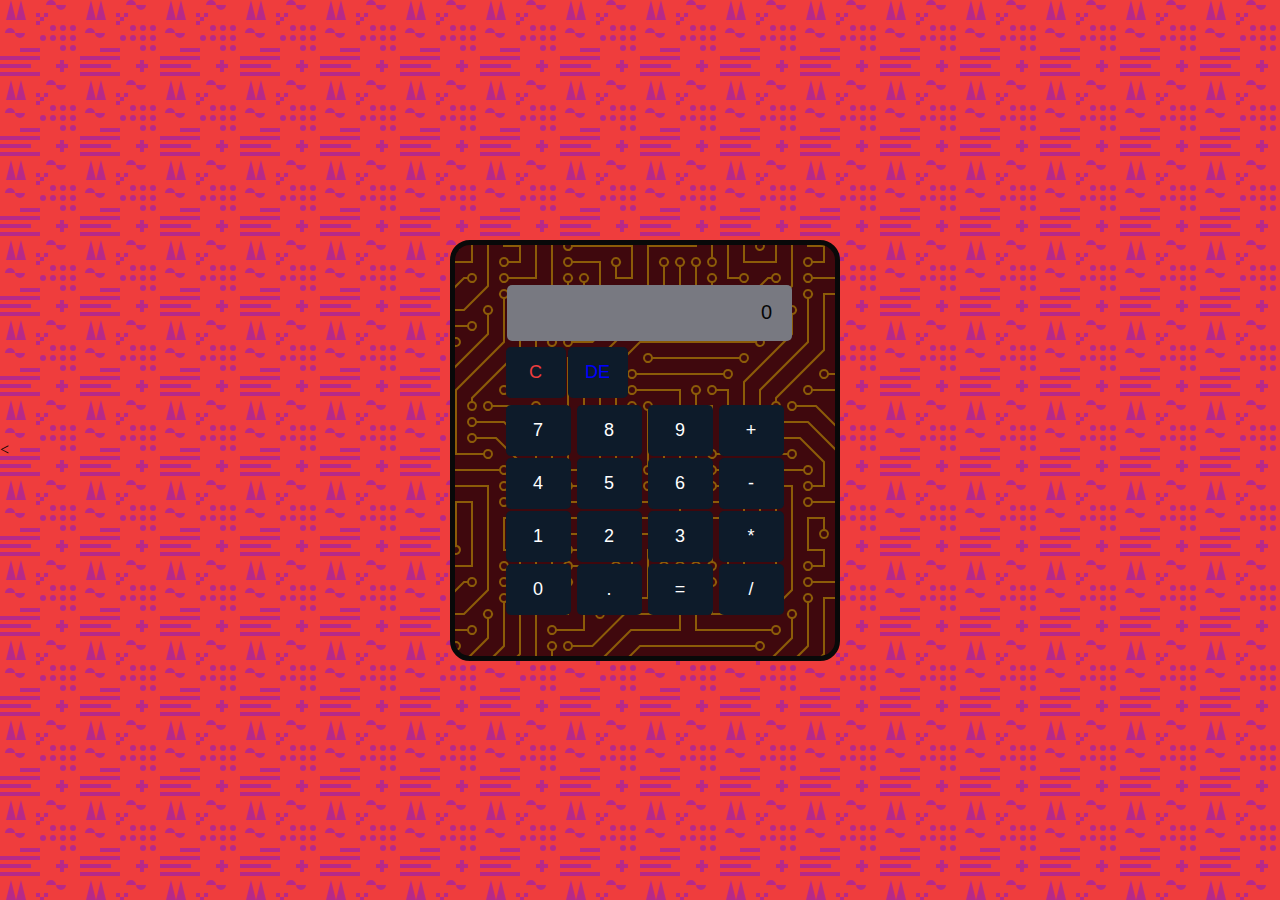
<file: index.html>
<!DOCTYPE html>
    <html lang="es">
    <head>
        <meta charset="UTF-8">
        <meta name="viewport" content="width=device-width, initial-scale=1.0">
        <title> V2 Calculadora V2</title>
        <<link rel="stylesheet" href="estilos.css">
    </head>
    <body>
        <div class="calculator">
            <input type="text" id="display" readonly>
                <br/>
                <div class="eliminar">
                <button id="c" onclick="clearDisplay()">C</button>
                <button id="de" onclick="clearLastDigit()">DE</button> 
                </div>
                
                <button onclick="appendNumber('7')">7</button>
                <button onclick="appendNumber('8')">8</button>
                <button onclick="appendNumber('9')">9</button>
                <button onclick="setOperator('+')">+</button>
                <br/>
                <button onclick="appendNumber('4')">4</button>
                <button onclick="appendNumber('5')">5</button>
                <button onclick="appendNumber('6')">6</button>
                <button onclick="setOperator('-')">-</button>
                <br/>
                <button onclick="appendNumber('1')">1</button>
                <button onclick="appendNumber('2')">2</button>
                <button onclick="appendNumber('3')">3</button>
                <button onclick="setOperator('*')">*</button>
                <br/>
                <button onclick="appendNumber('0')">0</button>
                <button onclick="appendDecimal()">.</button>
                <button onclick="calculate()">=</button>
                <button onclick="setOperator('/')">/</button>
        </div>

        <script src="inteligencia.js"></script>
    </body>
    </html>
</file>
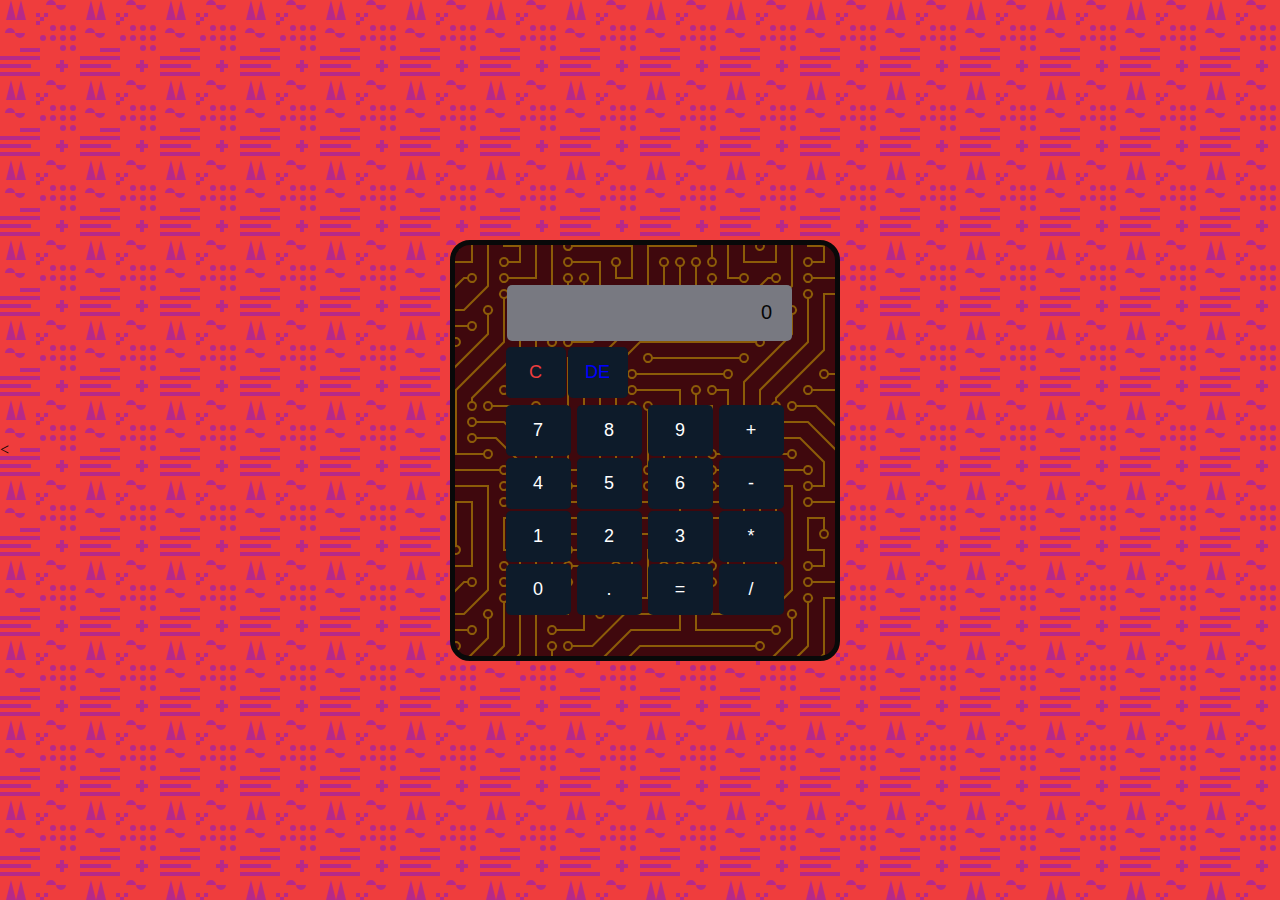
<file: contenido.html>
<!DOCTYPE html>
    <html lang="es">
    <head>
        <meta charset="UTF-8">
        <meta name="viewport" content="width=device-width, initial-scale=1.0">
        <title> V2 Calculadora V2</title>
        <<link rel="stylesheet" href="estilos.css">
    </head>
    <body>
        <div class="calculator">
            <input type="text" id="display" readonly>
                <br/>
                <div class="eliminar">
                <button id="c" onclick="clearDisplay()">C</button>
                <button id="de" onclick="clearLastDigit()">DE</button> 
                </div>
                
                <button onclick="appendNumber('7')">7</button>
                <button onclick="appendNumber('8')">8</button>
                <button onclick="appendNumber('9')">9</button>
                <button onclick="setOperator('+')">+</button>
                <br/>
                <button onclick="appendNumber('4')">4</button>
                <button onclick="appendNumber('5')">5</button>
                <button onclick="appendNumber('6')">6</button>
                <button onclick="setOperator('-')">-</button>
                <br/>
                <button onclick="appendNumber('1')">1</button>
                <button onclick="appendNumber('2')">2</button>
                <button onclick="appendNumber('3')">3</button>
                <button onclick="setOperator('*')">*</button>
                <br/>
                <button onclick="appendNumber('0')">0</button>
                <button onclick="appendDecimal()">.</button>
                <button onclick="calculate()">=</button>
                <button onclick="setOperator('/')">/</button>
        </div>

        <script src="inteligencia.js"></script>
    </body>
    </html>
</file>
<file: estilos.css>
body{
    text-align: center;
    margin: 0;
    background: #ffffff;
    display: flex;
    align-items: center;
    justify-content: center;
    height: 100vh;
    background-color: #ef3d3d;
    background-image: url("data:image/svg+xml,%3Csvg xmlns='http://www.w3.org/2000/svg' width='80' height='80' viewBox='0 0 80 80'%3E%3Cg fill='%236509f8' fill-opacity='0.4'%3E%3Cpath fill-rule='evenodd' d='M11 0l5 20H6l5-20zm42 31a3 3 0 1 0 0-6 3 3 0 0 0 0 6zM0 72h40v4H0v-4zm0-8h31v4H0v-4zm20-16h20v4H20v-4zM0 56h40v4H0v-4zm63-25a3 3 0 1 0 0-6 3 3 0 0 0 0 6zm10 0a3 3 0 1 0 0-6 3 3 0 0 0 0 6zM53 41a3 3 0 1 0 0-6 3 3 0 0 0 0 6zm10 0a3 3 0 1 0 0-6 3 3 0 0 0 0 6zm10 0a3 3 0 1 0 0-6 3 3 0 0 0 0 6zm-30 0a3 3 0 1 0 0-6 3 3 0 0 0 0 6zm-28-8a5 5 0 0 0-10 0h10zm10 0a5 5 0 0 1-10 0h10zM56 5a5 5 0 0 0-10 0h10zm10 0a5 5 0 0 1-10 0h10zm-3 46a3 3 0 1 0 0-6 3 3 0 0 0 0 6zm10 0a3 3 0 1 0 0-6 3 3 0 0 0 0 6zM21 0l5 20H16l5-20zm43 64v-4h-4v4h-4v4h4v4h4v-4h4v-4h-4zM36 13h4v4h-4v-4zm4 4h4v4h-4v-4zm-4 4h4v4h-4v-4zm8-8h4v4h-4v-4z'/%3E%3C/g%3E%3C/svg%3E");
}

.calculator {
    width: 300px;
    margin: 0 auto;
    padding: 40px;
    border: 5px solid #090909;
    border-radius: 20px;
    background-color: #787981;
    background-color: #3f080d;
    background-image: url("data:image/svg+xml,%3Csvg xmlns='http://www.w3.org/2000/svg' viewBox='0 0 304 304' width='304' height='304'%3E%3Cpath fill='%23ffd900' fill-opacity='0.4' d='M44.1 224a5 5 0 1 1 0 2H0v-2h44.1zm160 48a5 5 0 1 1 0 2H82v-2h122.1zm57.8-46a5 5 0 1 1 0-2H304v2h-42.1zm0 16a5 5 0 1 1 0-2H304v2h-42.1zm6.2-114a5 5 0 1 1 0 2h-86.2a5 5 0 1 1 0-2h86.2zm-256-48a5 5 0 1 1 0 2H0v-2h12.1zm185.8 34a5 5 0 1 1 0-2h86.2a5 5 0 1 1 0 2h-86.2zM258 12.1a5 5 0 1 1-2 0V0h2v12.1zm-64 208a5 5 0 1 1-2 0v-54.2a5 5 0 1 1 2 0v54.2zm48-198.2V80h62v2h-64V21.9a5 5 0 1 1 2 0zm16 16V64h46v2h-48V37.9a5 5 0 1 1 2 0zm-128 96V208h16v12.1a5 5 0 1 1-2 0V210h-16v-76.1a5 5 0 1 1 2 0zm-5.9-21.9a5 5 0 1 1 0 2H114v48H85.9a5 5 0 1 1 0-2H112v-48h12.1zm-6.2 130a5 5 0 1 1 0-2H176v-74.1a5 5 0 1 1 2 0V242h-60.1zm-16-64a5 5 0 1 1 0-2H114v48h10.1a5 5 0 1 1 0 2H112v-48h-10.1zM66 284.1a5 5 0 1 1-2 0V274H50v30h-2v-32h18v12.1zM236.1 176a5 5 0 1 1 0 2H226v94h48v32h-2v-30h-48v-98h12.1zm25.8-30a5 5 0 1 1 0-2H274v44.1a5 5 0 1 1-2 0V146h-10.1zm-64 96a5 5 0 1 1 0-2H208v-80h16v-14h-42.1a5 5 0 1 1 0-2H226v18h-16v80h-12.1zm86.2-210a5 5 0 1 1 0 2H272V0h2v32h10.1zM98 101.9V146H53.9a5 5 0 1 1 0-2H96v-42.1a5 5 0 1 1 2 0zM53.9 34a5 5 0 1 1 0-2H80V0h2v34H53.9zm60.1 3.9V66H82v64H69.9a5 5 0 1 1 0-2H80V64h32V37.9a5 5 0 1 1 2 0zM101.9 82a5 5 0 1 1 0-2H128V37.9a5 5 0 1 1 2 0V82h-28.1zm16-64a5 5 0 1 1 0-2H146v44.1a5 5 0 1 1-2 0V18h-26.1zm102.2 270a5 5 0 1 1 0 2H98v14h-2v-16h124.1zM242 149.9V160h16v34h-16v62h48v48h-2v-46h-48v-66h16v-30h-16v-12.1a5 5 0 1 1 2 0zM53.9 18a5 5 0 1 1 0-2H64V2H48V0h18v18H53.9zm112 32a5 5 0 1 1 0-2H192V0h50v2h-48v48h-28.1zm-48-48a5 5 0 0 1-9.8-2h2.07a3 3 0 1 0 5.66 0H178v34h-18V21.9a5 5 0 1 1 2 0V32h14V2h-58.1zm0 96a5 5 0 1 1 0-2H137l32-32h39V21.9a5 5 0 1 1 2 0V66h-40.17l-32 32H117.9zm28.1 90.1a5 5 0 1 1-2 0v-76.51L175.59 80H224V21.9a5 5 0 1 1 2 0V82h-49.59L146 112.41v75.69zm16 32a5 5 0 1 1-2 0v-99.51L184.59 96H300.1a5 5 0 0 1 3.9-3.9v2.07a3 3 0 0 0 0 5.66v2.07a5 5 0 0 1-3.9-3.9H185.41L162 121.41v98.69zm-144-64a5 5 0 1 1-2 0v-3.51l48-48V48h32V0h2v50H66v55.41l-48 48v2.69zM50 53.9v43.51l-48 48V208h26.1a5 5 0 1 1 0 2H0v-65.41l48-48V53.9a5 5 0 1 1 2 0zm-16 16V89.41l-34 34v-2.82l32-32V69.9a5 5 0 1 1 2 0zM12.1 32a5 5 0 1 1 0 2H9.41L0 43.41V40.6L8.59 32h3.51zm265.8 18a5 5 0 1 1 0-2h18.69l7.41-7.41v2.82L297.41 50H277.9zm-16 160a5 5 0 1 1 0-2H288v-71.41l16-16v2.82l-14 14V210h-28.1zm-208 32a5 5 0 1 1 0-2H64v-22.59L40.59 194H21.9a5 5 0 1 1 0-2H41.41L66 216.59V242H53.9zm150.2 14a5 5 0 1 1 0 2H96v-56.6L56.6 162H37.9a5 5 0 1 1 0-2h19.5L98 200.6V256h106.1zm-150.2 2a5 5 0 1 1 0-2H80v-46.59L48.59 178H21.9a5 5 0 1 1 0-2H49.41L82 208.59V258H53.9zM34 39.8v1.61L9.41 66H0v-2h8.59L32 40.59V0h2v39.8zM2 300.1a5 5 0 0 1 3.9 3.9H3.83A3 3 0 0 0 0 302.17V256h18v48h-2v-46H2v42.1zM34 241v63h-2v-62H0v-2h34v1zM17 18H0v-2h16V0h2v18h-1zm273-2h14v2h-16V0h2v16zm-32 273v15h-2v-14h-14v14h-2v-16h18v1zM0 92.1A5.02 5.02 0 0 1 6 97a5 5 0 0 1-6 4.9v-2.07a3 3 0 1 0 0-5.66V92.1zM80 272h2v32h-2v-32zm37.9 32h-2.07a3 3 0 0 0-5.66 0h-2.07a5 5 0 0 1 9.8 0zM5.9 0A5.02 5.02 0 0 1 0 5.9V3.83A3 3 0 0 0 3.83 0H5.9zm294.2 0h2.07A3 3 0 0 0 304 3.83V5.9a5 5 0 0 1-3.9-5.9zm3.9 300.1v2.07a3 3 0 0 0-1.83 1.83h-2.07a5 5 0 0 1 3.9-3.9zM97 100a3 3 0 1 0 0-6 3 3 0 0 0 0 6zm0-16a3 3 0 1 0 0-6 3 3 0 0 0 0 6zm16 16a3 3 0 1 0 0-6 3 3 0 0 0 0 6zm16 16a3 3 0 1 0 0-6 3 3 0 0 0 0 6zm0 16a3 3 0 1 0 0-6 3 3 0 0 0 0 6zm-48 32a3 3 0 1 0 0-6 3 3 0 0 0 0 6zm16 16a3 3 0 1 0 0-6 3 3 0 0 0 0 6zm32 48a3 3 0 1 0 0-6 3 3 0 0 0 0 6zm-16 16a3 3 0 1 0 0-6 3 3 0 0 0 0 6zm32-16a3 3 0 1 0 0-6 3 3 0 0 0 0 6zm0-32a3 3 0 1 0 0-6 3 3 0 0 0 0 6zm16 32a3 3 0 1 0 0-6 3 3 0 0 0 0 6zm32 16a3 3 0 1 0 0-6 3 3 0 0 0 0 6zm0-16a3 3 0 1 0 0-6 3 3 0 0 0 0 6zm-16-64a3 3 0 1 0 0-6 3 3 0 0 0 0 6zm16 0a3 3 0 1 0 0-6 3 3 0 0 0 0 6zm16 96a3 3 0 1 0 0-6 3 3 0 0 0 0 6zm0 16a3 3 0 1 0 0-6 3 3 0 0 0 0 6zm16 16a3 3 0 1 0 0-6 3 3 0 0 0 0 6zm16-144a3 3 0 1 0 0-6 3 3 0 0 0 0 6zm0 32a3 3 0 1 0 0-6 3 3 0 0 0 0 6zm16-32a3 3 0 1 0 0-6 3 3 0 0 0 0 6zm16-16a3 3 0 1 0 0-6 3 3 0 0 0 0 6zm-96 0a3 3 0 1 0 0-6 3 3 0 0 0 0 6zm0 16a3 3 0 1 0 0-6 3 3 0 0 0 0 6zm16-32a3 3 0 1 0 0-6 3 3 0 0 0 0 6zm96 0a3 3 0 1 0 0-6 3 3 0 0 0 0 6zm-16-64a3 3 0 1 0 0-6 3 3 0 0 0 0 6zm16-16a3 3 0 1 0 0-6 3 3 0 0 0 0 6zm-32 0a3 3 0 1 0 0-6 3 3 0 0 0 0 6zm0-16a3 3 0 1 0 0-6 3 3 0 0 0 0 6zm-16 0a3 3 0 1 0 0-6 3 3 0 0 0 0 6zm-16 0a3 3 0 1 0 0-6 3 3 0 0 0 0 6zm-16 0a3 3 0 1 0 0-6 3 3 0 0 0 0 6zM49 36a3 3 0 1 0 0-6 3 3 0 0 0 0 6zm-32 0a3 3 0 1 0 0-6 3 3 0 0 0 0 6zm32 16a3 3 0 1 0 0-6 3 3 0 0 0 0 6zM33 68a3 3 0 1 0 0-6 3 3 0 0 0 0 6zm16-48a3 3 0 1 0 0-6 3 3 0 0 0 0 6zm0 240a3 3 0 1 0 0-6 3 3 0 0 0 0 6zm16 32a3 3 0 1 0 0-6 3 3 0 0 0 0 6zm-16-64a3 3 0 1 0 0-6 3 3 0 0 0 0 6zm0 16a3 3 0 1 0 0-6 3 3 0 0 0 0 6zm-16-32a3 3 0 1 0 0-6 3 3 0 0 0 0 6zm80-176a3 3 0 1 0 0-6 3 3 0 0 0 0 6zm16 0a3 3 0 1 0 0-6 3 3 0 0 0 0 6zm-16-16a3 3 0 1 0 0-6 3 3 0 0 0 0 6zm32 48a3 3 0 1 0 0-6 3 3 0 0 0 0 6zm16-16a3 3 0 1 0 0-6 3 3 0 0 0 0 6zm0-32a3 3 0 1 0 0-6 3 3 0 0 0 0 6zm112 176a3 3 0 1 0 0-6 3 3 0 0 0 0 6zm-16 16a3 3 0 1 0 0-6 3 3 0 0 0 0 6zm0 16a3 3 0 1 0 0-6 3 3 0 0 0 0 6zm0 16a3 3 0 1 0 0-6 3 3 0 0 0 0 6zM17 180a3 3 0 1 0 0-6 3 3 0 0 0 0 6zm0 16a3 3 0 1 0 0-6 3 3 0 0 0 0 6zm0-32a3 3 0 1 0 0-6 3 3 0 0 0 0 6zm16 0a3 3 0 1 0 0-6 3 3 0 0 0 0 6zM17 84a3 3 0 1 0 0-6 3 3 0 0 0 0 6zm32 64a3 3 0 1 0 0-6 3 3 0 0 0 0 6zm16-16a3 3 0 1 0 0-6 3 3 0 0 0 0 6z'%3E%3C/path%3E%3C/svg%3E");
}

#display {
    width: 95%;
    height: 56px;
    font-size: 20px;
    text-align: right;
    margin-left: 10px;
    padding: 20px;
    border-radius: 5px;
    color: #060606;
    border-color: rgb(13, 27, 42, 0.3);
    border: none;
    box-sizing: border-box;
    background-color: #787981;
}

.eliminar {
    display: flex;
    padding: 5px 10px;    
    margin-bottom: 0px;    
}

#c{
    color: #ef3d3d;
}

#de{
    color: blue;
}

button {
    width: calc(25% - 10px);
    height: 50%;
    font-size: 20px;
    margin: 1px 1px;
    border: none;
    border-radius: 5px;
    padding: 15px;
    font-size: 18px;
    border: none;
    background-color: rgb(13, 27, 42);
    cursor: pointer;
    color: #ffffff;
    }
    
button:hover {
    background-color: #dddddd71;
}
</file>
